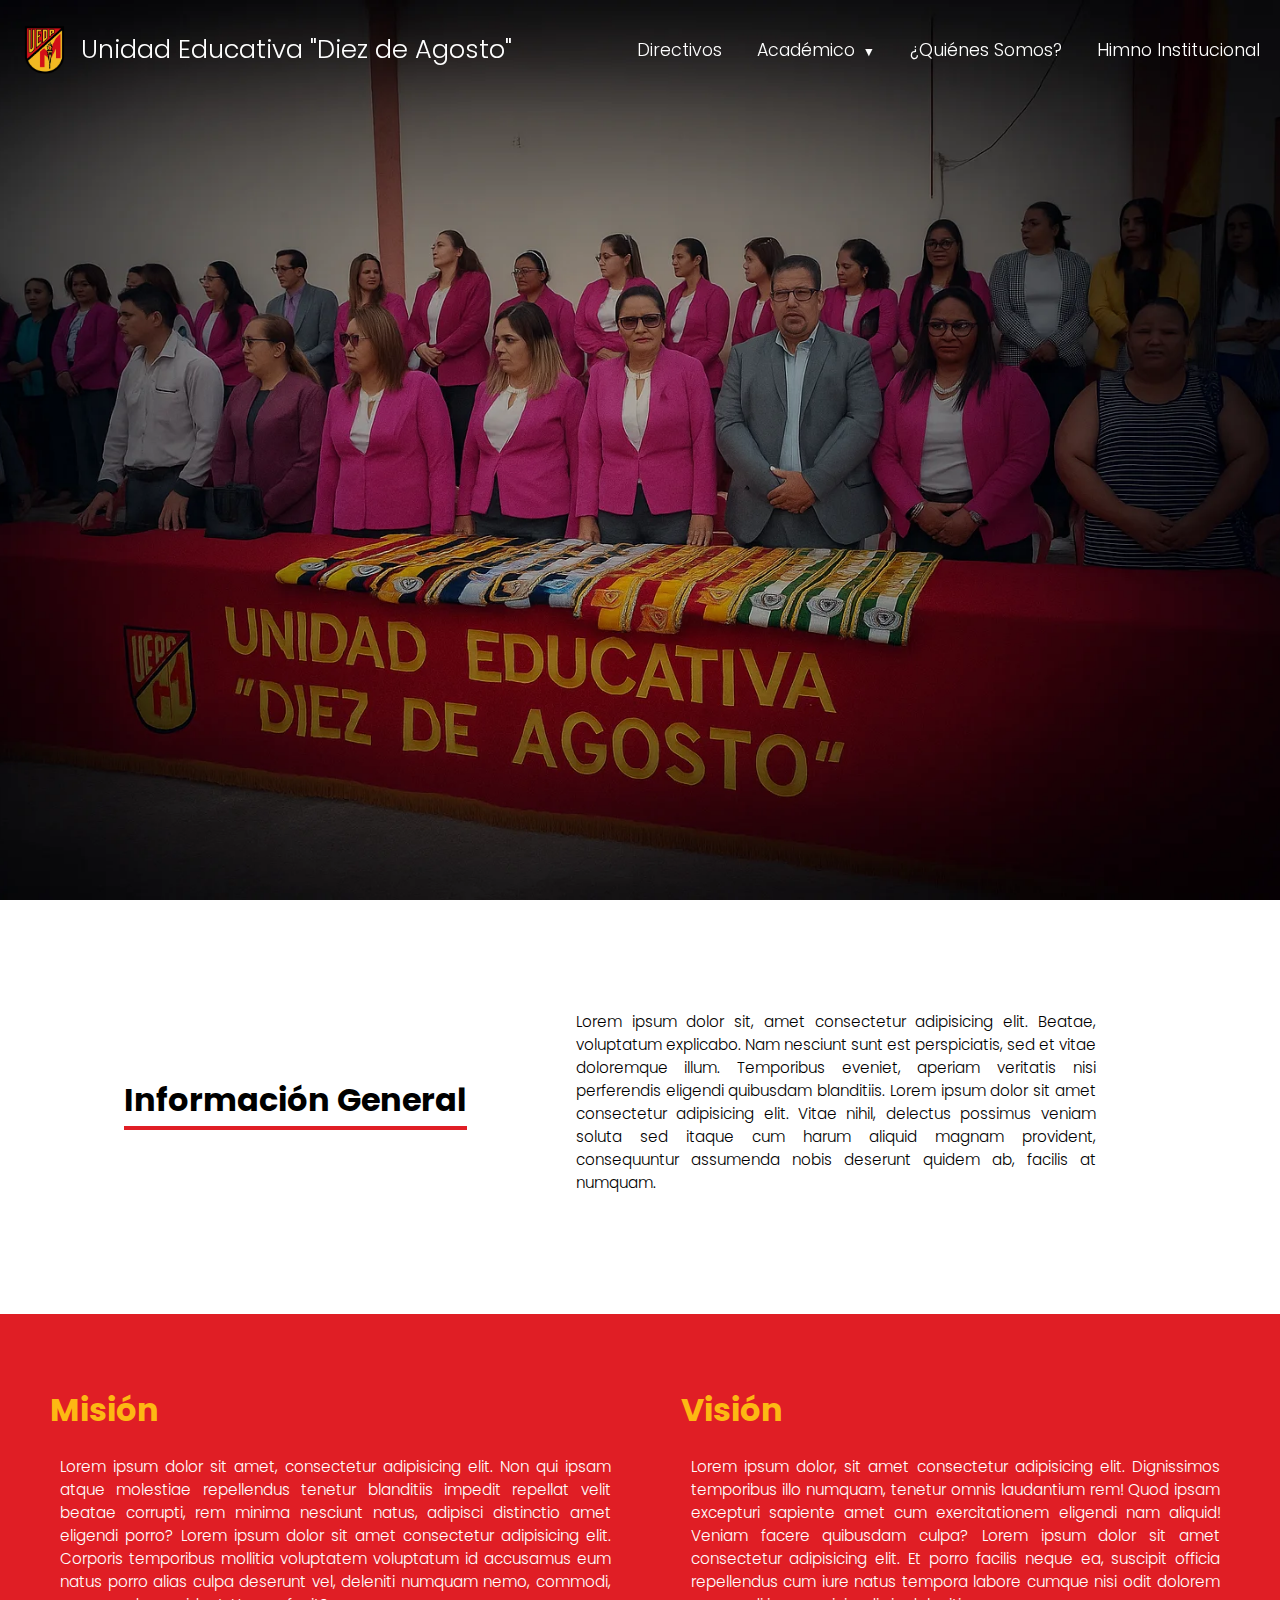
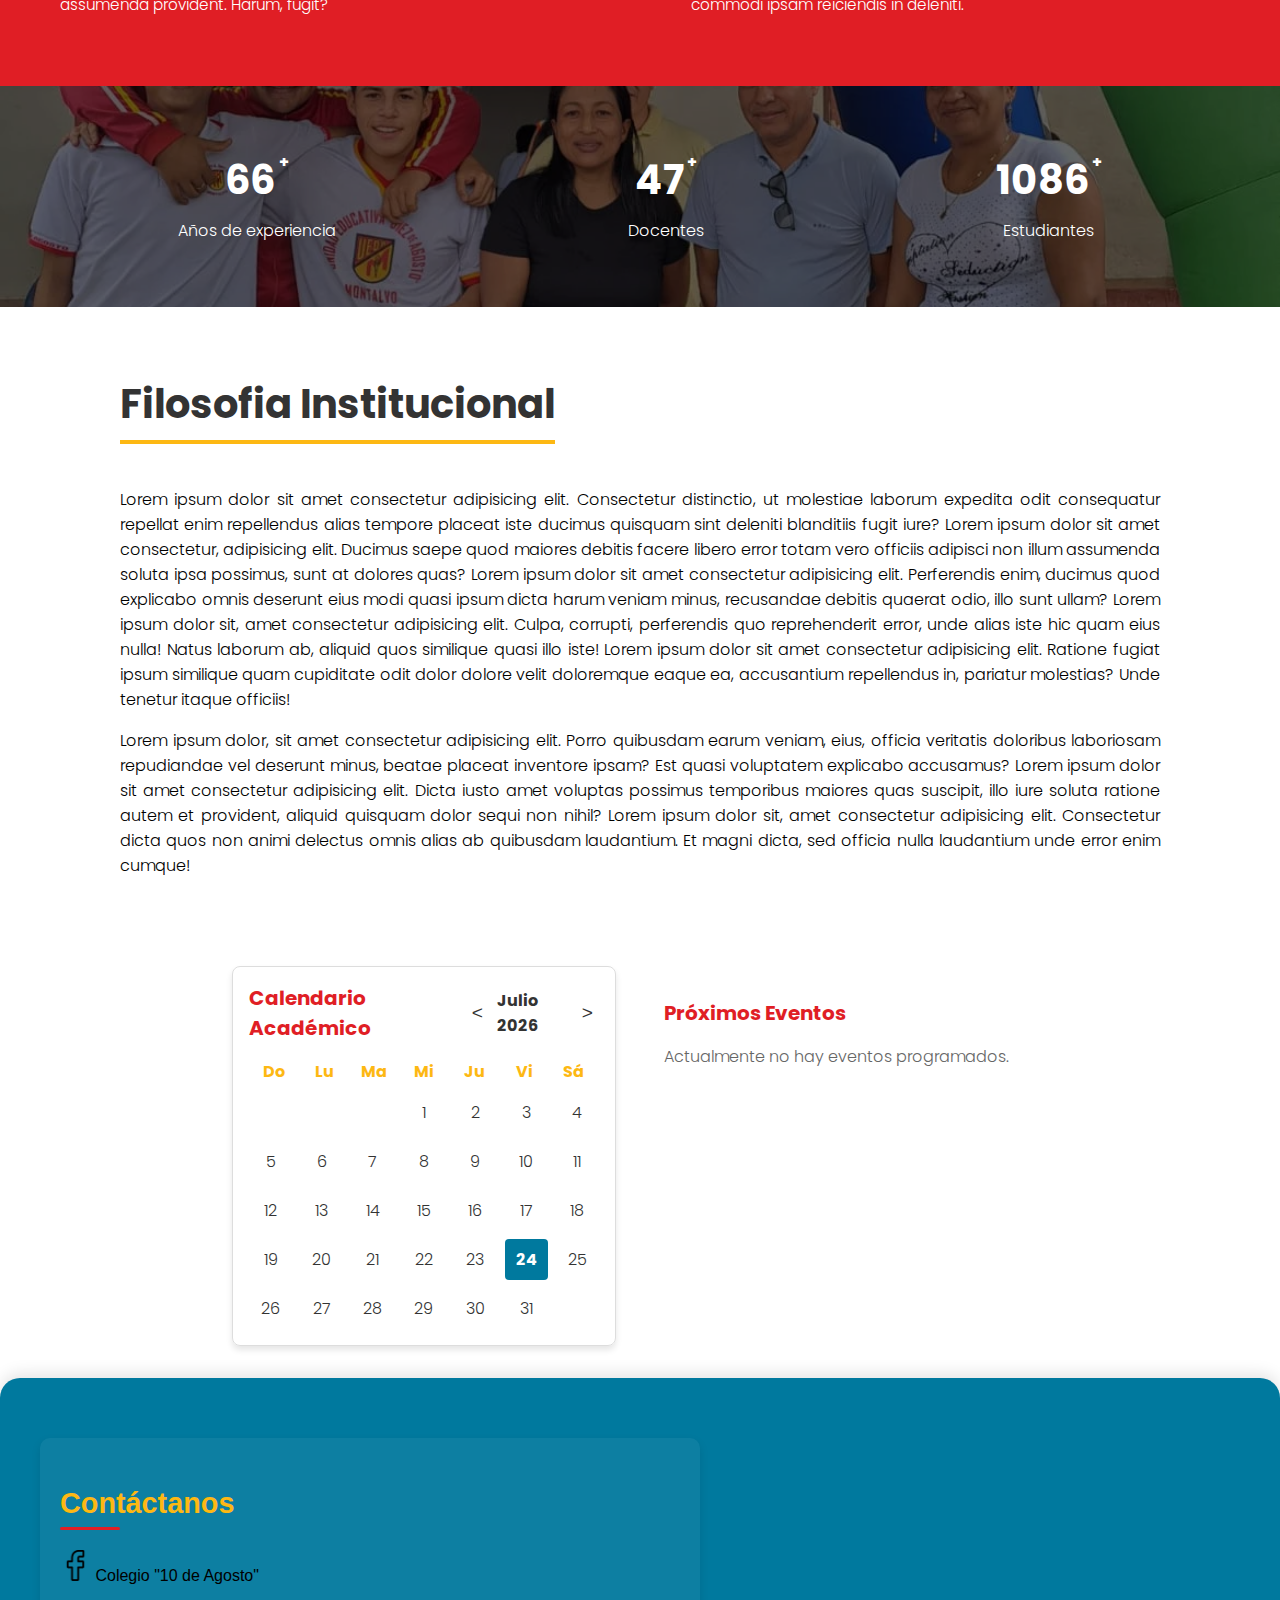
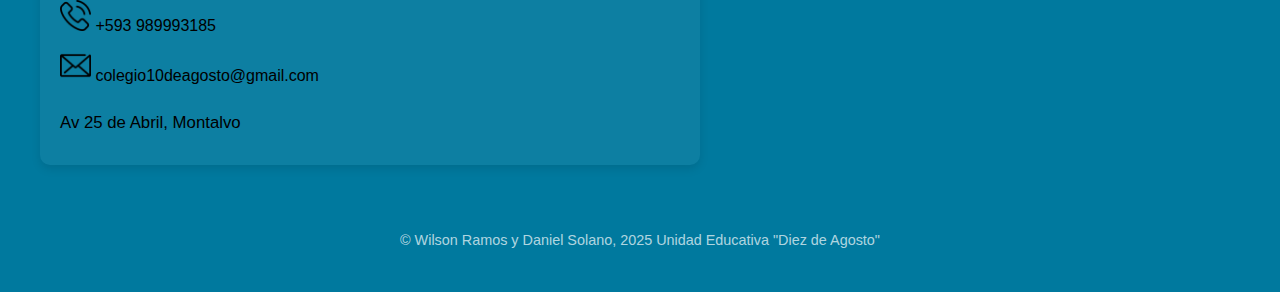
<file: index.html>
<!DOCTYPE html>
<html lang="es">
<head>
    <meta charset="UTF-8">
    <link rel="stylesheet" href="style.css">
    <link rel="icon" type="Logo" href="image/logo.png">
    <meta name="viewport" content="width=device-width, initial-scale=1.0">
    <title> Unidad Educativa "Diez de Agosto"</title>
</head>
<body>
     <header id="header" >
        <nav>
            <div class="logo">
                <img src="image/logo.png" alt="Logo" class="logo-img">
                <span>Unidad Educativa "Diez de Agosto"</span>
            </div>
            <button class="menu-toggle" aria-label="Toggle navigation"> &#9776; </button>
            <ul class="nav-links">
                <li><a href="directivos.html">Directivos</a></li>
                <li class="submenu">
                    <a href="#">Académico</a>
                    <ul class="dropdown">
                        <li><a href="EducacionBasica.html">Educación General Básica</a></li>
                        <li><a href="bachillerGeneral.html">Bachillerato General</a></li>
                        <li><a href="bachillerTecnico.html">Bachillerato Tecnico</a></li>
                        <li><a href="bachillerContabilidad.html">Bachiller de Contabilidad</a></li>
                    </ul>
                </li>
                <li><a href="#quienes-somos">¿Quiénes Somos?</a></li>
                <li><a href="himno.html">Himno Institucional</a></li>
            </ul>
        </nav>
    </header>
    <main>
        <section class="hero">
        </section>
         <section id="quienes-somos" class="content-section">
            <div class="content-principio">
                <div>
                    <h1>Información General</h1>
                </div>
                <div class="mission-vision-principles">
                   <p>Lorem ipsum dolor sit, amet consectetur adipisicing elit. Beatae, voluptatum explicabo. Nam nesciunt sunt est perspiciatis, sed et vitae doloremque illum. Temporibus eveniet, aperiam veritatis nisi perferendis eligendi quibusdam blanditiis. Lorem ipsum dolor sit amet consectetur adipisicing elit. Vitae nihil, delectus possimus veniam soluta sed itaque cum harum aliquid magnam provident, consequuntur assumenda nobis deserunt quidem ab, facilis at numquam.</p>
                </div>
            </div>
         </section>
         <section class="mision-vision">
            <div class="content-mision-vision">
                <div class="mision">
                    <h2>Misión</h2>
                   <p>Lorem ipsum dolor sit amet, consectetur adipisicing elit. Non qui ipsam atque molestiae repellendus tenetur blanditiis impedit repellat velit beatae corrupti, rem minima nesciunt natus, adipisci distinctio amet eligendi porro? Lorem ipsum dolor sit amet consectetur adipisicing elit. Corporis temporibus mollitia voluptatem voluptatum id accusamus eum natus porro alias culpa deserunt vel, deleniti numquam nemo, commodi, assumenda provident. Harum, fugit?</p>
                </div>
                <div class="vision">
                    <h2>Visión</h2>
                    <p>Lorem ipsum dolor, sit amet consectetur adipisicing elit. Dignissimos temporibus illo numquam, tenetur omnis laudantium rem! Quod ipsam excepturi sapiente amet cum exercitationem eligendi nam aliquid! Veniam facere quibusdam culpa? Lorem ipsum dolor sit amet consectetur adipisicing elit. Et porro facilis neque ea, suscipit officia repellendus cum iure natus tempora labore cumque nisi odit dolorem commodi ipsam reiciendis in deleniti.</p>
                </div>

            </div>
         </section>
        <section class="seccion-estadisticas">
            <div class="estadistica-item">
                <div class="conteo">66<sup>+</sup></div>
                <div class="texto">Años de experiencia</div>
            </div>
            <div class="estadistica-item">
                <div class="conteo">47<sup>+</sup></div>
                <div class="texto">Docentes</div>
            </div>
            <div class="estadistica-item">
                <div class="conteo">1086<sup>+</sup></div>
                <div class="texto">Estudiantes</div>
            </div>
        </section>
        <section>
            <article class="filosofia-seccion">
                <h1 class="titulo-seccion">Filosofia Institucional</h1>
                <p>Lorem ipsum dolor sit amet consectetur adipisicing elit. Consectetur distinctio, ut molestiae laborum expedita odit consequatur repellat enim repellendus alias tempore placeat iste ducimus quisquam sint deleniti blanditiis fugit iure? Lorem ipsum dolor sit amet consectetur, adipisicing elit. Ducimus saepe quod maiores debitis facere libero error totam vero officiis adipisci non illum assumenda soluta ipsa possimus, sunt at dolores quas? Lorem ipsum dolor sit amet consectetur adipisicing elit. Perferendis enim, ducimus quod explicabo omnis deserunt eius modi quasi ipsum dicta harum veniam minus, recusandae debitis quaerat odio, illo sunt ullam? Lorem ipsum dolor sit, amet consectetur adipisicing elit. Culpa, corrupti, perferendis quo reprehenderit error, unde alias iste hic quam eius nulla! Natus laborum ab, aliquid quos similique quasi illo iste! Lorem ipsum dolor sit amet consectetur adipisicing elit. Ratione fugiat ipsum similique quam cupiditate odit dolor dolore velit doloremque eaque ea, accusantium repellendus in, pariatur molestias? Unde tenetur itaque officiis!</p>
                <p>Lorem ipsum dolor, sit amet consectetur adipisicing elit. Porro quibusdam earum veniam, eius, officia veritatis doloribus laboriosam repudiandae vel deserunt minus, beatae placeat inventore ipsam? Est quasi voluptatem explicabo accusamus? Lorem ipsum dolor sit amet consectetur adipisicing elit. Dicta iusto amet voluptas possimus temporibus maiores quas suscipit, illo iure soluta ratione autem et provident, aliquid quisquam dolor sequi non nihil? Lorem ipsum dolor sit, amet consectetur adipisicing elit. Consectetur dicta quos non animi delectus omnis alias ab quibusdam laudantium. Et magni dicta, sed officia nulla laudantium unde error enim cumque!</p>
            </article>
        </section>
        <section class="seccion-calendario">
            <div class="calendario-contenedor">
                <div class="calendario-encabezado">
                      <h2 class="calendario-titulo">Calendario Académico</h2>
                    <div class="navegacion-mes">
                        <button class="nav-boton">&lt;</button>
                        <span class="mes-actual"></span>
                        <button class="nav-boton">&gt;</button>
                    </div>
                </div>
            <div class="calendario-dias-semana">
                 <span>Do</span>
                 <span>Lu</span>
                 <span>Ma</span>
                 <span>Mi</span>
                 <span>Ju</span>
                 <span>Vi</span>
                 <span>Sá</span>
            </div>
                 <div class="calendario-dias-mes"> </div>
            </div>

                <div class="eventos-contenedor">
                    <h2 class="eventos-titulo">Próximos Eventos</h2>
                     <p class="sin-eventos">Actualmente no hay eventos programados.</p>
                </div>
        </section>


    </main>
  <footer class="copyright">
    <div class="footer-content" id="zonaContacto">
        <div class="footer-contact-info">
            <h3 class="outline-text">Contáctanos</h3>
            <div class="social-icons">
                <div><img src="image/facebook.png" alt="Facebook"> Colegio "10 de Agosto"</div>
                <div><img src="image/telefono.png" alt="numero"> +593 989993185 </div>
                <div><img src="image/email.png" alt="Gmail"> colegio10deagosto@gmail.com </div>
            </div>
            <li>Av 25 de Abril, Montalvo</li>
        </div>
        
        <div class="map-container">
            <iframe src="https://www.google.com/maps/embed?pb=!1m18!1m12!1m3!1d3987.8723425078288!2d-79.29183037602249!3d-1.7895657863811918!2m3!1f0!2f0!3f0!3m2!1i1024!2i768!4f13.1!3m3!1m2!1s0x91d329f7eeefc905%3A0x168cf902c50e8b9!2sColegio%20%2210%20de%20Agosto%22%2C%20Av%2025%20de%20Abril%2C%20Montalvo!5e0!3m2!1ses-419!2sec!4v1754521758458!5m2!1ses-419!2sec" width="500" height="350" style="border:0;" allowfullscreen="" loading="lazy" referrerpolicy="no-referrer-when-downgrade"></iframe>
        </div>
        
    </div>
    <p>&copy; Wilson Ramos y Daniel Solano, 2025 Unidad Educativa "Diez de Agosto"</p>
</footer>
</body>
<script src="menu.js"></script>

<script src="header.js"></script>
<script src="calendario.js"></script>
</html>
</file>
<file: style.css>
@import url(https://fonts.googleapis.com/css2?family=Poppins:ital,wght@0,100;0,200;0,300;0,400;0,500;0,600;0,700;0,800;0,900;1,100;1,200;1,300;1,400;1,500;1,600;1,700;1,800;1,900&display=swap);:root{--color-primary-red:#E01E25;--color-primary-yellow:#FDB813;--color-secondary-teal:#00799E;--color-bg-white:#FFFFFF;--color-text-dark:#333333}.menu-toggle{display:none}html{scroll-behavior:smooth;box-sizing:border-box}body{margin:0;font-family:'Poppins',Tahoma,Geneva,Verdana,sans-serif;font-weight:300;background-color:var(--color-bg-white);color:var(--color-bg-dark-grey)}.primary-button{background-color:var(--color-primary-red);color:var(--color-text-light);border-radius:15px;padding:10px;font-weight:300}.primary-button:hover{background-color:var(--color-bg-white);border:2px solid var(--color-primary-red);transform:translateY(-2px)}a{text-decoration:none;color:var(--color-primary-red);transition:color 0.3s ease}a:hover{color:var(--color-primary-red);border-bottom:#E63946 2px solid}#logo-link:hover{border-bottom:none;background-color:rgb(0 0 0 / .1)}header{padding:15px 0;z-index:1000;transition:background-color 0.4s ease-in-out;position:fixed;top:0;width:100%;background-color:#fff0;padding:15px 0}header nav{margin:10px auto;display:flex;justify-content:space-between;align-items:center;padding:0 20px}header.scrolled{background-color:var(--color-bg-white);box-shadow:0 2px 5px rgb(0 0 0 / .1)}.logo{display:flex;align-items:center;font-size:1.6em;color:var(--color-bg-white)}.logo-img{width:49px;height:auto;margin-right:12px}.nav-links{list-style:none;margin:0;padding:0;display:flex}.nav-links li{margin-left:35px}.nav-links li a{color:var(--color-bg-white);font-size:1.1em;padding:5px 0}#header.scrolled .nav-links li a{color:var(--color-secondary-teal)}#header.scrolled .nav-links li a:hover{color:var(--color-primary-red)}#header.scrolled .logo{color:var(--color-secondary-teal)}.nav-links li a:hover{color:var(--color-primary-red);text-decoration:none}.submenu{position:relative}.dropdown{display:none;position:absolute;top:100%;left:50%;transform:translateX(-50%);min-width:240px;background-color:rgb(255 255 255 / .95);border-radius:8px;box-shadow:0 8px 20px rgb(0 0 0 / .15);z-index:1000;list-style:none;padding:10px 0;margin:0;opacity:0;visibility:hidden;transition:opacity 0.3s ease,transform 0.3s ease}.dropdown li a{display:block;padding:12px 20px;color:var(--color-secondary-teal);font-size:1em;font-weight:500;text-decoration:none;transition:background-color 0.2s ease,color 0.2s ease;white-space:nowrap}.dropdown li a:hover{background-color:var(--color-primary-red);color:#fff}.submenu:hover .dropdown{display:block;opacity:1;visibility:visible;transform:translateX(-50%) translateY(0)}.submenu>a{position:relative}.submenu>a::after{content:'▼';font-size:.7em;margin-left:8px;transition:transform 0.2s ease}.submenu:hover>a::after{transform:rotate(180deg)}.hero{background:url(image/portada2.webp) no-repeat center center/cover;height:100vh;display:flex;flex-direction:column;justify-content:center;align-items:center;text-align:center;color:var(--color-bg-white);padding:0 20px}.hero h1{font-size:3em;line-height:1.2;margin:0;padding:0 20px;font-weight:400;color:var(--color-bg-light-grey)}.hero1{background-color:var(--color-primary-yellow);height:35vh;display:flex;justify-content:center;align-items:center;text-align:center;padding:0 20px}.hero1 h1{font-size:2.5em;line-height:1.2;margin:0;padding:0 20px;font-weight:400;color:var(--color-primary-red)}.hero1 img{width:100px;margin:80px 0 0}.content-principio{display:flex;justify-content:space-around;align-items:center;padding:50px 100px 60px}.content-principio h1{font-size:2em;line-height:1.6;color:var(--color-bg-dark-grey);margin:20px 0;border-bottom:4px solid var(--color-primary-red)}.mission-vision-principles{width:50%;margin:50px;text-align:justify}.mission-vision-principles p{text-align:justify;font-size:.95em;color:#000;margin:10px}.mision-vision{background-color:var(--color-primary-red);color:var(--color-bg-light-grey)}.content-mision-vision{display:flex;justify-content:space-between;align-items:center;padding:50px 50px 60px;gap:60px}.content-mision-vision h2{font-size:2em;line-height:1.6;color:var(--color-primary-yellow);margin:20px 0}.content-mision-vision p{color:var(--color-bg-white);text-align:justify;font-size:.95em;margin:10px}.directivos-content{display:flex;flex-direction:column;justify-content:center;align-items:center;padding:50px 20px}.galeria-directivos{display:grid;grid-template-columns:repeat(auto-fit,minmax(250px,1fr));gap:80px;padding:50px 20px;width:100%;max-width:1200px}.directivo{text-align:justify}.directivo img{width:100%;height:400px;border-radius:8px;object-fit:cover}.directivo h2{text-align:center;font-size:1rem;margin-top:10px;font-weight:600}.directivo p{font-size:.9rem;color:#333;margin-top:5px}.copyright{background-color:var(--color-secondary-teal);color:var(--color-text-light);padding:60px 20px 30px;text-align:center;font-family:'Inter',sans-serif;border-top-left-radius:20px;border-top-right-radius:20px;box-shadow:0 -5px 15px rgb(0 0 0 / .1)}.footer-content{display:flex;flex-wrap:wrap;justify-content:center;gap:40px;max-width:1200px;margin:0 auto 40px;align-items:flex-start}.footer-contact-info{flex:1;min-width:280px;text-align:left;padding:20px;background-color:rgb(255 255 255 / .05);border-radius:10px;box-shadow:0 4px 10px rgb(0 0 0 / .1)}.footer-contact-info h3{color:var(--color-primary-yellow);font-size:1.8em;margin-bottom:20px;position:relative;padding-bottom:10px}.footer-contact-info h3::after{content:'';position:absolute;left:0;bottom:0;width:60px;height:3px;background-color:var(--color-primary-red);border-radius:2px}.footer-contact-info li{list-style:none;margin-bottom:10px;font-size:1.05em;line-height:1.5;display:flex;align-items:center}.social-icons{display:flex;gap:15px;margin-bottom:25px;flex-direction:column}.social-icons a{display:block;width:45px;height:45px;border-radius:50%;overflow:hidden;transition:transform 0.3s ease,box-shadow 0.3s ease;box-shadow:0 2px 8px rgb(0 0 0 / .2)}.social-icons a:hover{transform:translateY(-5px) scale(1.05);box-shadow:0 6px 15px rgb(0 0 0 / .3)}.social-icons img{width:5%;height:5%;object-fit:cover}.copyright>p{margin-top:30px;font-size:.9em;color:rgb(255 255 255 / .7)}@media (max-width:768px){.footer-content{flex-direction:column;align-items:center;margin-bottom:30px}.footer-contact-info{text-align:center;min-width:unset;width:100%}.footer-contact-info h3::after{left:50%;transform:translateX(-50%)}.social-icons{justify-content:center}}@media (max-width:480px){.copyright{padding:40px 15px 20px}.footer-contact-info h3{font-size:1.6em}.social-icons a{width:40px;height:40px}}.contenedor-centrado{display:flex;justify-content:center;width:100%}.himno{background-color:var(--color-bg-light-grey);padding:60px 20px;font-family:'Inter',sans-serif;color:var(--color-text-dark);display:flex;flex-direction:column;align-items:center;gap:40px}.audio-container{width:100%;max-width:600px;background-color:var(--color-bg-white);padding:20px;border-radius:12px;box-shadow:0 8px 20px rgb(0 0 0 / .1);display:flex;justify-content:center;align-items:center}.audio-container audio{width:100%;outline:none;border-radius:8px;background-color:var(--color-bg-white)}audio::-webkit-media-controls-panel{background-color:var(--color-primary-red);border-radius:8px}audio::-webkit-media-controls-play-button{color:var(--color-text-light)}audio::-webkit-media-controls-current-time-display,audio::-webkit-media-controls-time-remaining-display{color:var(--color-text-light)}audio::-webkit-media-controls-timeline{background-color:rgb(255 255 255 / .3);border-radius:5px}audio::-webkit-media-controls-volume-slider{background-color:rgb(255 255 255 / .3);border-radius:5px}.himno{background-color:var(--color-bg-white);padding:40px;border-radius:12px;box-shadow:0 8px 20px rgb(0 0 0 / .1);max-width:800px;width:100%;line-height:1.2;display:flex;align-items:center;justify-content:center}.himno-content h1{color:var(--color-secondary-dark-teal);font-size:2.5em;margin-bottom:25px;text-align:center;position:relative;padding-bottom:10px}.himno-content h1::after{content:'';position:absolute;left:50%;transform:translateX(-50%);bottom:0;width:80px;height:4px;background-color:var(--color-primary-red);border-radius:2px}.himno-content h3{color:var(--color-primary-red);font-size:1.8em;margin-top:30px;margin-bottom:15px;text-align:center}.himno-content h4{color:var(--color-primary-yellow);font-size:1.4em;margin-top:25px;margin-bottom:10px;text-align:center}.himno-content p{font-size:1.1em;margin-bottom:20px;white-space:pre-line;text-align:center}@media (max-width:1000px){.himno{padding:40px 15px;gap:30px}section>.audio-container,.himno-content{padding:25px}.himno-content h1{font-size:2em}.himno-content h3{font-size:1.5em}.himno-content h4{font-size:1.2em}.himno-content p{font-size:1em}}.seccion-calendario{margin:0 200px;display:flex;gap:2rem;padding:2rem;background-color:var(--color-bg-white);color:var(--color-text-dark)}.calendario-contenedor{width:350px;border:1px solid #ddd;border-radius:8px;padding:1rem;box-shadow:0 4px 6px rgb(0 0 0 / .1)}.calendario-encabezado{display:flex;justify-content:space-between;align-items:center;margin-bottom:1rem}.calendario-titulo{font-size:1.25rem;color:var(--color-primary-red);margin:0}.navegacion-mes{display:flex;align-items:center;gap:.5rem}.nav-boton{background:none;border:none;font-size:1.2rem;cursor:pointer;color:var(--color-text-dark)}.mes-actual{font-weight:700}.calendario-dias-semana{display:grid;grid-template-columns:repeat(7,1fr);text-align:center;font-weight:700;color:var(--color-primary-yellow);margin-bottom:.5rem}.calendario-dias-mes{display:grid;grid-template-columns:repeat(7,1fr);gap:.5rem;text-align:center}.calendario-dias-mes .dia{padding:.5rem .2rem;border-radius:4px;cursor:pointer}.calendario-dias-mes .dia:hover{background-color:#f0f0f0}.calendario-dias-mes .dia.dia-actual{background-color:var(--color-secondary-teal);color:var(--color-bg-white);font-weight:700}.calendario-dias-mes .dia.dia-evento{background-color:var(--color-primary-yellow);color:var(--color-text-dark);font-weight:700}.eventos-contenedor{flex:1;padding:1rem}.eventos-titulo{font-size:1.25rem;color:var(--color-primary-red);margin-bottom:1rem}.sin-eventos{color:#666}@media (max-width:1000px){.seccion-calendario{flex-direction:column}}.seccion-estadisticas{display:flex;justify-content:space-around;align-items:center;background-image:url(image/aniversario.webp);background-size:cover;background-position:center;position:relative;color:var(--color-bg-white);padding:4rem 2rem;text-align:center}.seccion-estadisticas::before{content:'';position:absolute;top:0;left:0;width:100%;height:100%;background-color:rgb(0 0 0 / .6)}.estadistica-item{position:relative;z-index:1;display:flex;flex-direction:column;align-items:center}.conteo{font-size:2.5rem;font-weight:700;margin-bottom:.5rem}.conteo sup{font-size:1rem;vertical-align:top;margin-left:.2rem}.texto{font-size:1rem}@media (max-width:1000px){.seccion-estadisticas{flex-direction:column;gap:2rem}}.filosofia-seccion{background-color:var(--color-bg-light-grey);padding:20px 20px;margin:20px 100px;text-align:justify}.titulo-seccion{font-size:2.5em;color:var(--color-text-dark);font-weight:700;display:inline-block;position:relative;padding-bottom:10px}.titulo-seccion::after{content:'';position:absolute;left:0;bottom:0;width:100%;height:4px;background-color:var(--color-primary-yellow)}@media (max-width:1000px){.menu-toggle{display:block;font-size:1.8em;background:none;border:none;color:var(--color-bg-white);cursor:pointer;z-index:1100}#header.scrolled .menu-toggle{color:var(--color-secondary-teal)}.nav-links{position:fixed;top:70px;right:-100%;width:100%;height:calc(100vh - 70px);background-color:var(--color-bg-white);flex-direction:column;align-items:center;justify-content:flex-start;padding-top:20px;gap:20px;transition:right 0.3s ease-in-out}.nav-links.show{right:0}.nav-links li{margin:0}.nav-links li a{color:var(--color-secondary-teal)!important;font-size:1.2em}.submenu .dropdown{position:static;transform:none;min-width:unset;box-shadow:none;background-color:#fff0;opacity:1;visibility:visible;padding:0;display:none}.submenu.open .dropdown{display:block}.submenu>a::after{content:'▼';margin-left:8px;font-size:.7em}}@media (max-width:1000px){.nav-links li a{font-size:1em;padding:14px 18px}.logo{font-size:1em}.logo-img{width:36px;margin-right:8px}.hero,.hero1{padding:20px 5px;height:30vw}.hero1 img,.hero img{width:60px;margin:20px 0 0}.content-principio,.content-mision-vision,.seccion-estadisticas{flex-direction:column;padding:30px 10px;gap:2rem}.mission-vision-principles{width:100%;margin:20px 0 0}.directivos-content h1{font-size:1.8em;margin-bottom:20px;text-align:center}.galeria-directivos{grid-template-columns:1fr;gap:30px;padding:20px 5px;width:60%}.galeria-directivos img{object-fit:cover;border-radius:8px}.seccion-informacion{flex-direction:column;min-height:unset;padding:0 8px}.columna-izquierda,.columna-derecha{flex:0 0 100%;width:90%;min-height:180px;height:20px}.columna-izquierda img{height:140px;border-radius:8px 8px 0 0}.columna-derecha{min-height:180px;background-size:cover;background-position:center}.columna-derecha::before{min-height:180px}.contenido-informacion{padding:12px;align-items:flex-start}.titulo-informacion{font-size:1.2em}.subtitulo-informacion{font-size:1em}.texto-descripcion{font-size:1em}.boton-periodo{padding:10px 18px;font-size:1em}.seccion-calendario{flex-direction:column;margin:0 2vw;padding:1rem .5rem}.calendario-contenedor{width:100%;min-width:unset;padding:.5rem}.eventos-contenedor{padding:.5rem}.filosofia-seccion{margin:10px 5px;padding:10px 5px}.footer-content{flex-direction:column;gap:10px;padding:0 4px;align-items:stretch;margin-bottom:20px}.footer-contact-info{padding:10px;min-width:unset;width:100%;text-align:center}.footer-contact-info h3::after{left:50%;transform:translateX(-50%)}.social-icons{flex-direction:column;justify-content:center;gap:8px}.social-icons a{width:36px;height:36px}.map-container iframe{width:100%!important;height:180px!important;min-width:unset}.copyright{padding:30px 10px 15px}}@media (max-width:600px){header nav{padding:0 2px}.logo-img{width:28px;margin-right:4px}.hero1 img,.hero img{width:40px;margin:10px 0 0}.contenido-informacion{padding:6px}.titulo-informacion{font-size:1em}.footer-contact-info{padding:6px}.map-container iframe{height:120px!important}}.seccion-informacion{display:flex;width:100%;min-height:100vh;box-sizing:border-box}.columna-izquierda,.columna-derecha{flex:1 1 50%;width:50%;min-height:100vh;height:auto;box-sizing:border-box}.columna-izquierda img{display:block;width:100%;height:101vh;object-fit:cover;border-radius:0}.columna-derecha{background-image:url(image/Imagen2.webp);background-size:cover;background-position:center;position:relative}.columna-derecha::before{content:'';position:absolute;top:0;left:0;width:100%;height:100%;background-color:rgb(68 16 0 / .8);z-index:0}.contenido-informacion{position:relative;z-index:1;padding:40px;color:#fff;display:flex;flex-direction:column;justify-content:center;align-items:flex-start;height:100%;box-sizing:border-box}@media (max-width:1000px){.seccion-informacion{flex-direction:column;min-height:unset;padding:0}.columna-izquierda,.columna-derecha{width:100%;min-height:100px;height:auto;flex:1 1 100%}.columna-izquierda img{height:180px}.columna-derecha{min-height:220px}.columna-derecha::before{min-height:220px;height:100%}.contenido-informacion{padding:18px;align-items:flex-start}}@media (max-width:600px){.columna-izquierda img{height:120px}.contenido-informacion{padding:8px}}
</file>
